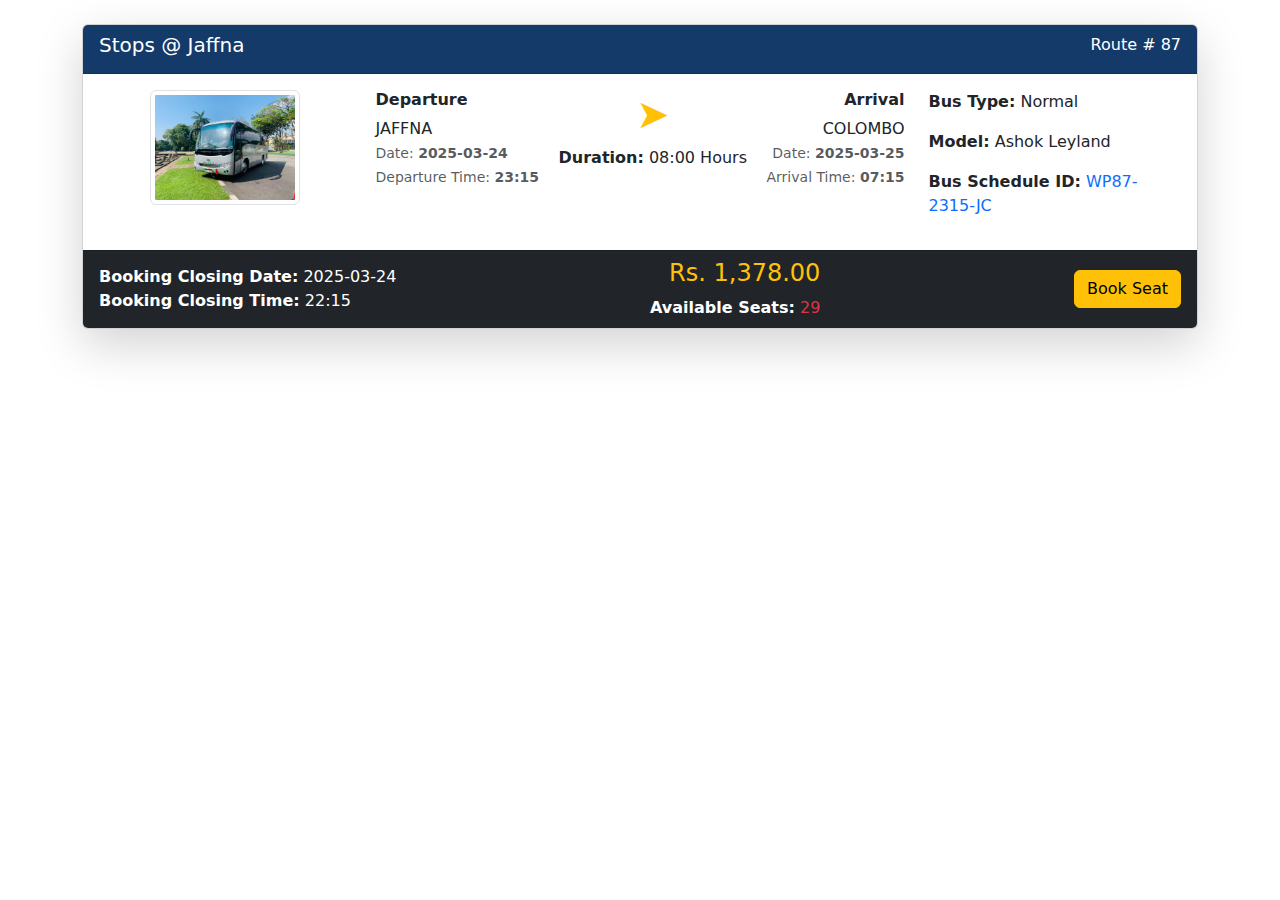
<file: A1_JourneyPass_Frontend/busCard.html>
<!DOCTYPE html>
<html lang="en">
<head>
  <meta charset="UTF-8">
  <meta name="viewport" content="width=device-width, initial-scale=1.0">
  <title>Bus Schedule Card</title>
  <link rel="stylesheet" href="https://cdn.jsdelivr.net/npm/bootstrap@5.3.0/dist/css/bootstrap.min.css">
  <style>
    .card-header{
      background-color: #143a69;
    }
  </style>
</head>
<body>

<div class="container mt-4">
  <div class="card shadow-lg">
    <!-- Header -->
    <div class="card-header text-white d-flex justify-content-between">
      <h5>Stops @ Jaffna</h5>
      <span>Route # 87</span>
    </div>

    <!-- Body -->
    <div class="card-body">
      <div class="row">
        <!-- Bus Image -->
        <div class="col-md-3 text-center">
          <img src="assets/images/470796840_1138306837825342_9180936747334891449_n.jpg"
               class="img-thumbnail"
               alt="Bus Image"
               style="max-width: 150px;">
        </div>

        <!-- Departure & Arrival -->
        <div class="col-md-6">
          <div class="d-flex justify-content-between">
            <div>
              <h6 class="fw-bold">Departure</h6>
              <p class="mb-0">JAFFNA</p>
              <small class="text-muted">Date: <b>2025-03-24</b></small><br>
              <small class="text-muted">Departure Time: <b>23:15</b></small>
            </div>

            <div class="text-center">
              <h1 class="fw-bold text-warning">➤</h1>
              <p><b>Duration:</b> 08:00 Hours</p>
            </div>

            <div class="text-end">
              <h6 class="fw-bold">Arrival</h6>
              <p class="mb-0">COLOMBO</p>
              <small class="text-muted">Date: <b>2025-03-25</b></small><br>
              <small class="text-muted">Arrival Time: <b>07:15</b></small>
            </div>
          </div>
        </div>

        <!-- Bus Details -->
        <div class="col-md-3">
          <p><b>Bus Type:</b> Normal</p>
          <p><b>Model:</b> Ashok Leyland</p>
          <p><b>Bus Schedule ID:</b> <span class="text-primary">WP87-2315-JC</span></p>
        </div>
      </div>
    </div>

    <!-- Footer -->
    <div class="card-footer d-flex justify-content-between align-items-center bg-dark text-white">
      <div>
        <p class="mb-0"><b>Booking Closing Date:</b> 2025-03-24</p>
        <p class="mb-0"><b>Booking Closing Time:</b> 22:15</p>
      </div>
      <div class="text-end">
        <h4 class="text-warning">Rs. 1,378.00</h4>
        <p class="mb-0"><b>Available Seats:</b> <span class="text-danger">29</span></p>
      </div>
      <button class="btn btn-warning">Book Seat</button>
    </div>
  </div>
</div>

<script src="https://cdn.jsdelivr.net/npm/bootstrap@5.3.0/dist/js/bootstrap.bundle.min.js"></script>
</body>
</html>
</file>
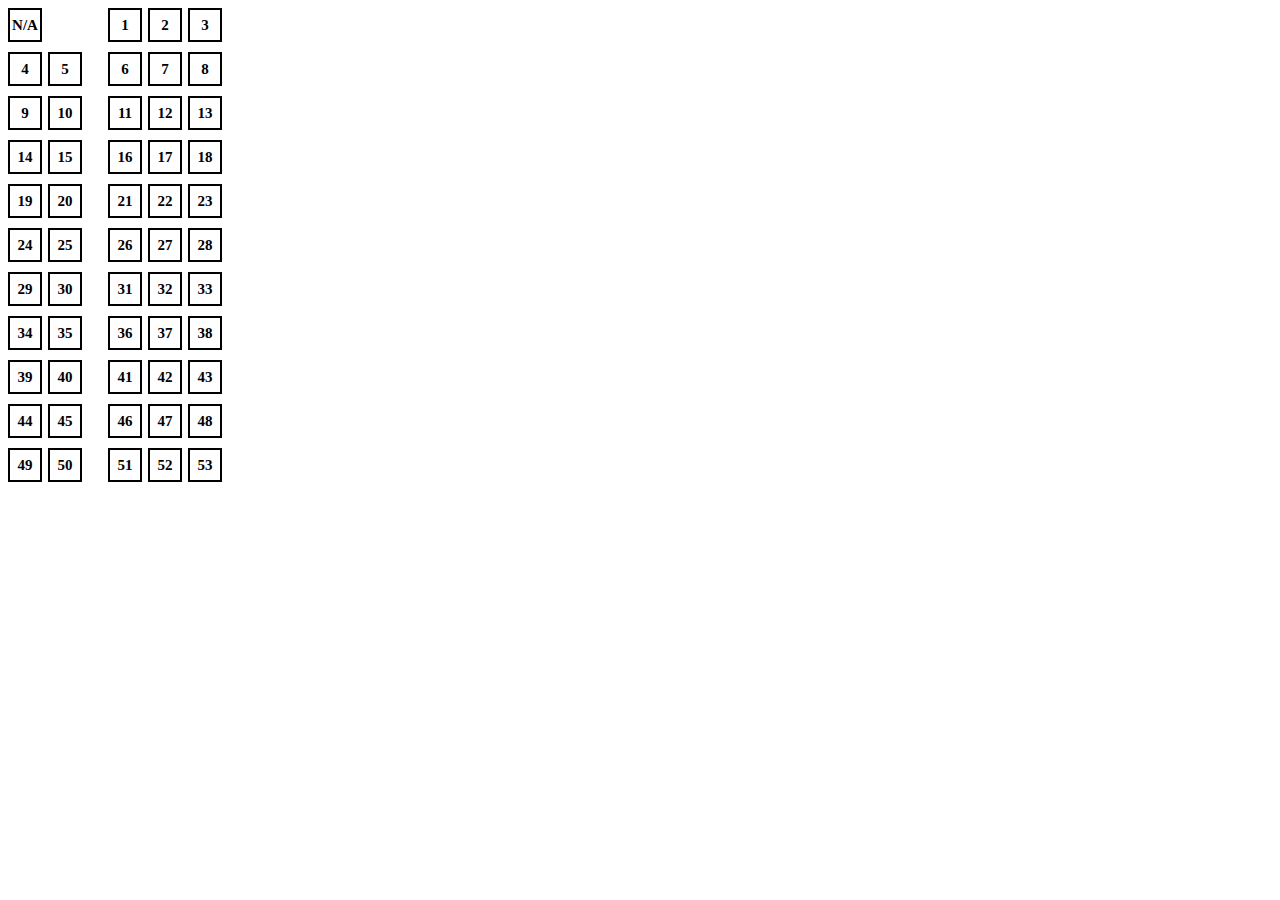
<file: A1_JourneyPass_Frontend/seatArendgementTesting.html>
<!DOCTYPE html>
<html lang="en">
<head>
    <meta charset="UTF-8">
    <meta name="viewport" content="width=device-width, initial-scale=1.0">
    <title>Number Grid</title>
    <style>
        .box1{
            opacity: 10;
        }

        .box:hover{
            background-color: lightgreen;
        }

        .container {
            display: flex;
            gap: 30px;
            align-items: start;
        }

        .grid {
            display: grid;
            gap: 10px;
        }

        .left {
            grid-template-columns: repeat(2, 30px);
        }

        .right {
            grid-template-columns: repeat(3, 30px);
        }


        .box {
            width: 30px;
            height: 30px;
            display: flex;
            justify-content: center;
            align-items: center;
            border: 2px solid #000;
            font-size: 15px;
            font-weight: bold;
            background-color: white;
        }
    </style>
</head>
<body>
<div class="container">
    <div class="grid left">
        <div class="box">N/A</div>
        <div class="box1"></div>
        <div class="box">4</div>
        <div class="box">5</div>
        <div class="box">9</div>
        <div class="box">10</div>
        <div class="box">14</div>
        <div class="box">15</div>
        <div class="box">19</div>
        <div class="box">20</div>
        <div class="box">24</div>
        <div class="box">25</div>
        <div class="box">29</div>
        <div class="box">30</div>
        <div class="box">34</div>
        <div class="box">35</div>
        <div class="box">39</div>
        <div class="box">40</div>
        <div class="box">44</div>
        <div class="box">45</div>
        <div class="box">49</div>
        <div class="box">50</div>
    </div>

    <div class="grid right">
        <div class="box">1</div>
        <div class="box">2</div>
        <div class="box">3</div>
        <div class="box">6</div>
        <div class="box">7</div>
        <div class="box">8</div>
        <div class="box">11</div>
        <div class="box">12</div>
        <div class="box">13</div>
        <div class="box">16</div>
        <div class="box">17</div>
        <div class="box">18</div>
        <div class="box">21</div>
        <div class="box">22</div>
        <div class="box">23</div>
        <div class="box">26</div>
        <div class="box">27</div>
        <div class="box">28</div>
        <div class="box">31</div>
        <div class="box">32</div>
        <div class="box">33</div>
        <div class="box">36</div>
        <div class="box">37</div>
        <div class="box">38</div>
        <div class="box">41</div>
        <div class="box">42</div>
        <div class="box">43</div>
        <div class="box">46</div>
        <div class="box">47</div>
        <div class="box">48</div>
        <div class="box">51</div>
        <div class="box">52</div>
        <div class="box">53</div>
    </div>
</div>
</body>
</html>
</file>
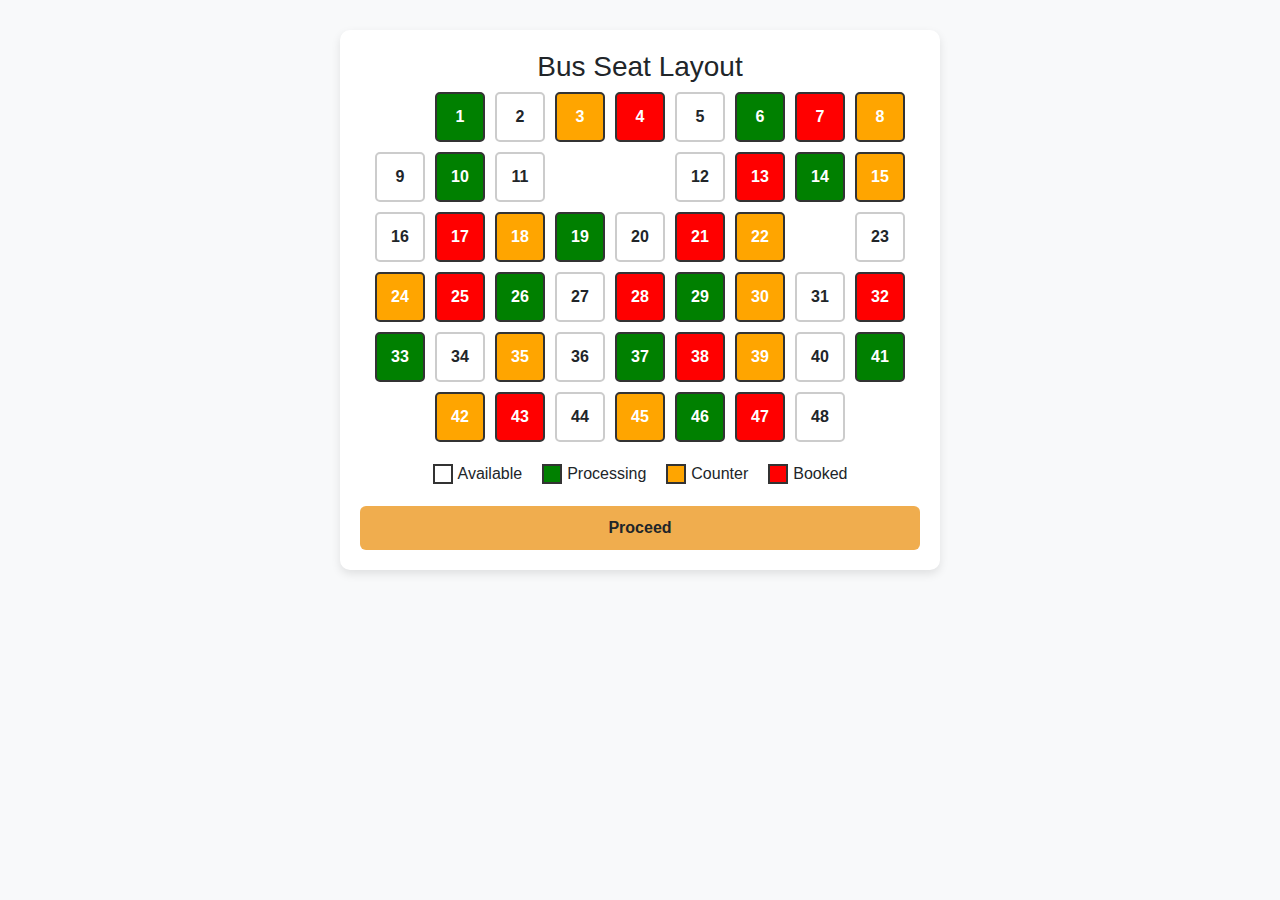
<file: A1_JourneyPass_Frontend/styles/test2.html>
<!DOCTYPE html>
<html lang="en">
<head>
  <meta charset="UTF-8">
  <meta name="viewport" content="width=device-width, initial-scale=1.0">
  <title>Bus Seat Layout</title>
  <link href="https://cdn.jsdelivr.net/npm/bootstrap@5.3.0/dist/css/bootstrap.min.css" rel="stylesheet">
  <style>
    body {
      font-family: Arial, sans-serif;
      background-color: #f8f9fa;
    }
    .container {
      max-width: 600px;
      background: white;
      padding: 20px;
      border-radius: 10px;
      box-shadow: 0px 4px 10px rgba(0, 0, 0, 0.1);
      margin-top: 30px;
    }
    .seat-layout {
      display: flex;
      flex-wrap: wrap;
      gap: 10px;
      justify-content: center;
    }
    .seat {
      width: 50px;
      height: 50px;
      display: flex;
      align-items: center;
      justify-content: center;
      border-radius: 5px;
      font-weight: bold;
      cursor: pointer;
      border: 2px solid #333;
    }
    .available { background-color: white; border-color: #ccc; }
    .processing { background-color: green; color: white; }
    .counter { background-color: orange; color: white; }
    .booked { background-color: red; color: white; }
    .legend {
      display: flex;
      justify-content: center;
      gap: 20px;
      margin-top: 20px;
    }
    .legend div {
      display: flex;
      align-items: center;
      gap: 5px;
    }
    .legend span {
      width: 20px;
      height: 20px;
      display: inline-block;
      border: 2px solid #333;
    }
    .btn-proceed {
      margin-top: 20px;
      width: 100%;
      background-color: #f0ad4e;
      border: none;
      padding: 10px;
      font-size: 16px;
      font-weight: bold;
    }
  </style>
</head>
<body>

<div class="container text-center">
  <h3>Bus Seat Layout</h3>
  <div class="seat-layout" id="busSeats"></div>

  <div class="legend">
    <div><span class="available"></span> Available</div>
    <div><span class="processing"></span> Processing</div>
    <div><span class="counter"></span> Counter</div>
    <div><span class="booked"></span> Booked</div>
  </div>

  <button class="btn btn-proceed">Proceed</button>
</div>

<script>
  // Seat layout array (0 = Available, 1 = Processing, 2 = Counter, 3 = Booked, "X" = Empty Space)
  const seatLayout = [
    [ "X",  1,  0,  2,  3,  0,  1,  3,  2,  0,  1,  0, "X"],
    [ "X",  0,  3,  1,  2,  0,  3,  2,  1,  0,  3,  2, "X"],
    [  0,  2,  3,  1,  0,  3,  1,  2,  0,  3,  1,  0,  2],
    [  0,  1,  3,  2,  0,  1,  2,  3,  0,  2,  1,  3,  0]
  ];

  const seatContainer = document.getElementById("busSeats");

  function createSeatElement(type, seatNumber) {
    let seat = document.createElement("div");
    seat.classList.add("seat");

    if (type === 0) seat.classList.add("available");
    else if (type === 1) seat.classList.add("processing");
    else if (type === 2) seat.classList.add("counter");
    else if (type === 3) seat.classList.add("booked");

    seat.innerText = seatNumber;
    seatContainer.appendChild(seat);
  }

  function renderSeats() {
    let seatNumber = 1;

    seatLayout.forEach(row => {
      row.forEach(seat => {
        if (seat === "X") {
          let emptySpace = document.createElement("div");
          emptySpace.style.width = "50px";
          emptySpace.style.height = "50px";
          seatContainer.appendChild(emptySpace);
        } else {
          createSeatElement(seat, seatNumber);
          seatNumber++;
        }
      });
    });
  }

  renderSeats();
</script>

</body>
</html>
</file>
